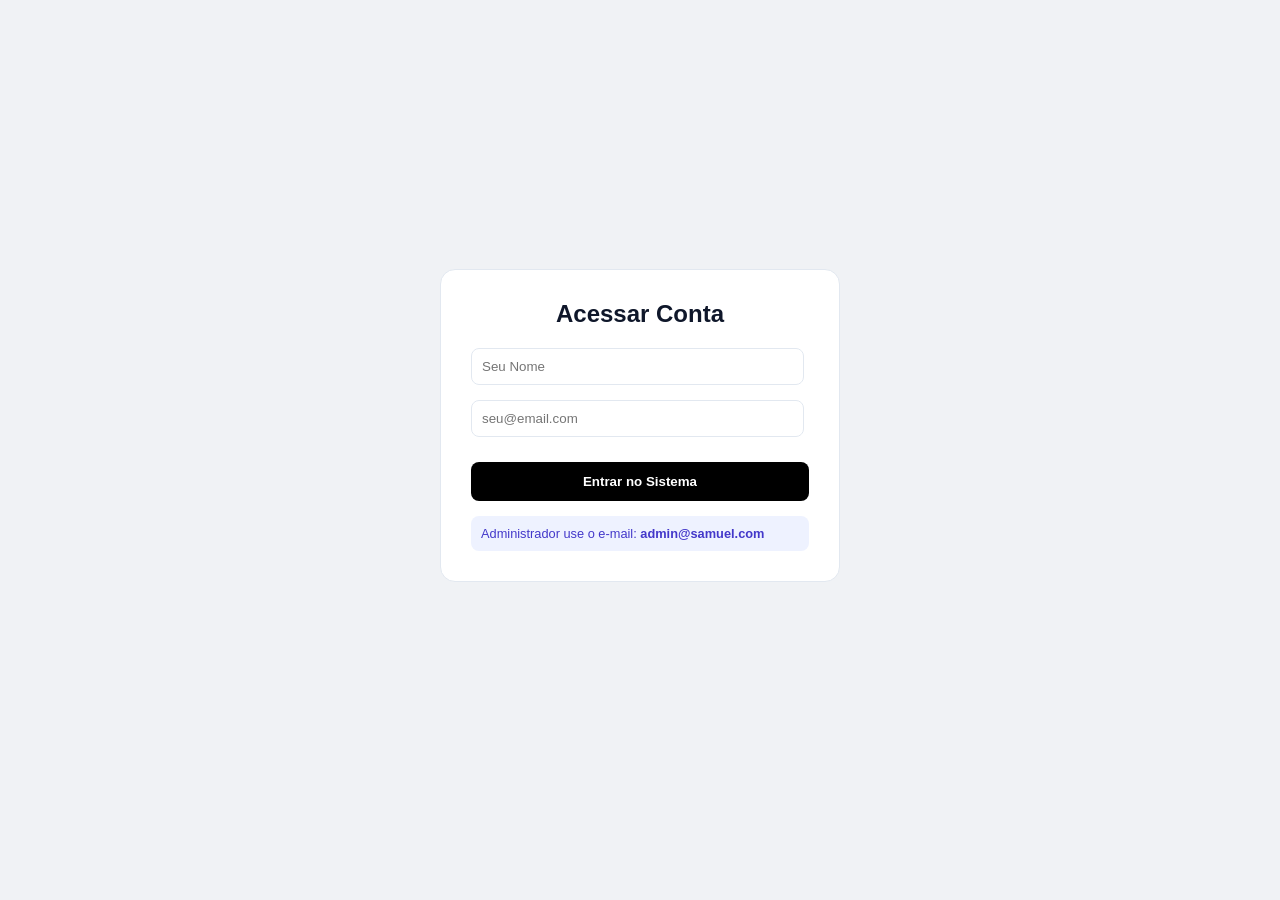
<file: index.html>
<!DOCTYPE html>
<html lang="pt-br">
<head>
    <meta charset="UTF-8">
    <title>Samuel Fashion | Loja</title>
    <link rel="stylesheet" href="../style.css">
    <style>
        .filter-bar { display: flex; gap: 10px; margin: 20px 0; flex-wrap: wrap; }
        .btn-filter { background: #e2e8f0; color: #0f172a; padding: 8px 16px; border-radius: 20px; font-size: 0.85rem; font-weight: bold; border: none; cursor: pointer; transition: 0.2s; }
        .btn-filter:hover, .btn-filter.active { background: #000000; color: #ffffff; }
        .size-select { width: 100%; padding: 8px; margin: 10px 0; border-radius: 6px; border: 1px solid var(--border); background: #f8fafc; font-weight: bold; }
    </style>
</head>
<body>
<header>
    <div class="logo">SAMUEL FASHION</div>
    <nav id="menu"><a href="index.html">LOJA</a></nav>
    <div><button class="btn" style="width:auto; padding:5px 15px; margin:0;" onclick="logout()">Sair</button></div>
</header>

<div class="container">
    <h2 id="welcome">Carregando...</h2>
    
    <div class="filter-bar">
        <button class="btn-filter active" onclick="filtrarProdutos('todos', this)">Todos</button>
        <button class="btn-filter" onclick="filtrarProdutos('Calça', this)">Calças</button>
        <button class="btn-filter" onclick="filtrarProdutos('Camisa', this)">Camisas</button>
        <button class="btn-filter" onclick="filtrarProdutos('Blusa de Time', this)">Blusas de Time</button>
        <button class="btn-filter" onclick="filtrarProdutos('Blusa de Frio', this)">Blusas de Frio</button>
        <button class="btn-filter" onclick="filtrarProdutos('Tênis', this)">Tênis</button>
        <button class="btn-filter" onclick="filtrarProdutos('Roupas Infantil', this)">Infantil</button>
    </div>

    <div class="product-grid" id="grid"></div>
</div>

<script>
    const API = "http://localhost:3000";
    let todosOsProdutos = [];

    function checkAuth() {
        const user = JSON.parse(localStorage.getItem('sf_user'));
        if (!user) { window.location.href = 'login.html'; return; }
        document.getElementById('welcome').innerText = `Olá, ${user.name}!`;
        if (user.email === "admin@samuel.com") {
            document.getElementById('menu').innerHTML = `
                <a href="index.html">LOJA</a>
                <a href="estoque.html" style="color:#10b981; font-weight:bold;">📦 ESTOQUE</a>
                <a href="financeiro.html" style="color:#10b981; font-weight:bold;">💰 FINANCEIRO</a>`;
        }
    }

    async function buscarProdutos() {
        try {
            const resposta = await fetch(`${API}/produtos`);
            todosOsProdutos = await resposta.json();
            mostrarNaTela(todosOsProdutos);
        } catch (err) {
            document.getElementById('grid').innerHTML = "<h3>Erro ao conectar com o servidor SQLite.</h3>";
        }
    }

    function mostrarNaTela(lista) {
        const grid = document.getElementById('grid');
        if(lista.length === 0) {
            grid.innerHTML = "<h3>Nenhum produto encontrado nesta categoria.</h3>";
            return;
        }

        grid.innerHTML = lista.map(p => {
            // Cria opções diferentes se o produto for Tênis (números) ou Roupa (P, M, G...)
            const opcoesTamanho = p.categoria === 'Tênis' 
                ? `<option value="38">Tam: 38</option><option value="39">Tam: 39</option><option value="40">Tam: 40</option><option value="41">Tam: 41</option><option value="42">Tam: 42</option>`
                : p.categoria === 'Roupas Infantil'
                ? `<option value="2 Anos">2 Anos</option><option value="4 Anos">4 Anos</option><option value="6 Anos">6 Anos</option><option value="8 Anos">8 Anos</option>`
                : `<option value="P">Tamanho: P</option><option value="M">Tamanho: M</option><option value="G">Tamanho: G</option><option value="GG">Tamanho: GG</option>`;

            return `
                <div class="card">
                    <img src="${p.img}" onerror="this.src='https://via.placeholder.com/250'">
                    <h3 style="margin-top:10px">${p.titulo}</h3>
                    <span style="background:#f1f5f9; padding:2px 8px; border-radius:12px; font-size:0.75rem; font-weight:bold; color:#64748b;">${p.categoria}</span>
                    <p style="color:var(--accent); font-weight:800; margin: 5px 0;">R$ ${p.preco.toFixed(2)}</p>
                    <p><small>Estoque: ${p.qtd}</small></p>
                    
                    <select id="size-${p.id}" class="size-select">
                        ${opcoesTamanho}
                    </select>

                    <button class="btn btn-buy" ${p.qtd <= 0 ? 'disabled' : ''} onclick="comprar(${p.id}, '${p.titulo}', ${p.preco})">
                        ${p.qtd > 0 ? 'Comprar' : 'Esgotado'}
                    </button>
                </div>
            `;
        }).join('');
    }

    function filtrarProdutos(categoria, botao) {
        document.querySelectorAll('.btn-filter').forEach(b => b.classList.remove('active'));
        botao.classList.add('active');
        if(categoria === 'todos') { mostrarNaTela(todosOsProdutos); } 
        else { mostrarNaTela(todosOsProdutos.filter(p => p.categoria === categoria)); }
    }

    async function comprar(id, titulo, preco) {
        // Pega o tamanho selecionado da caixinha daquele produto específico
        const tamanhoEscolhido = document.getElementById(`size-${id}`).value;

        const res = await fetch(`${API}/vender`, {
            method: 'POST',
            headers: { 'Content-Type': 'application/json' },
            body: JSON.stringify({ id, titulo, preco, tamanho: tamanhoEscolhido })
        });
        if(res.ok) { alert(`Compra realizada! Tamanho selecionado: ${tamanhoEscolhido}`); buscarProdutos(); }
    }

    function logout() { localStorage.clear(); window.location.href = 'login.html'; }
    checkAuth();
    buscarProdutos();
</script>
</body>
</html>
</file>
<file: style.css>
:root {
    --primary: #000000;
    --secondary: #64748b;
    --accent: #10b981;
    --bg: #f8fafc;
    --card: #ffffff;
    --text: #0f172a;
    --border: #e2e8f0;
}
* { margin: 0; padding: 0; box-sizing: border-box; font-family: sans-serif; }
body { background: var(--bg); color: var(--text); padding-bottom: 50px; }
header { background: var(--card); padding: 1rem 5%; display: flex; justify-content: space-between; align-items: center; border-bottom: 1px solid var(--border); position: sticky; top: 0; z-index: 100; }
.logo { font-weight: bold; letter-spacing: 1px; }
nav a { text-decoration: none; color: var(--secondary); font-weight: 600; margin-left: 15px; font-size: 0.9rem; }
nav a:hover { color: var(--primary); }
.container { max-width: 1200px; margin: 2rem auto; padding: 0 5%; }
.product-grid { display: grid; grid-template-columns: repeat(auto-fill, minmax(250px, 1fr)); gap: 25px; margin-top: 20px; }
.card { background: var(--card); border-radius: 15px; border: 1px solid var(--border); overflow: hidden; padding: 15px; transition: 0.3s; }
.card img { width: 100%; height: 250px; object-fit: cover; border-radius: 10px; }
.btn { width: 100%; padding: 12px; border-radius: 8px; border: none; font-weight: 700; cursor: pointer; margin-top: 10px; transition: 0.2s; }
.btn-buy { background: var(--primary); color: white; }
.btn-buy:disabled { background: #ccc; cursor: not-allowed; }
table { width: 100%; border-collapse: collapse; margin-top: 20px; background: white; border-radius: 10px; overflow: hidden; }
th, td { padding: 15px; text-align: left; border-bottom: 1px solid var(--border); }
input { padding: 10px; border-radius: 8px; border: 1px solid var(--border); margin-right: 5px; }
</file>
